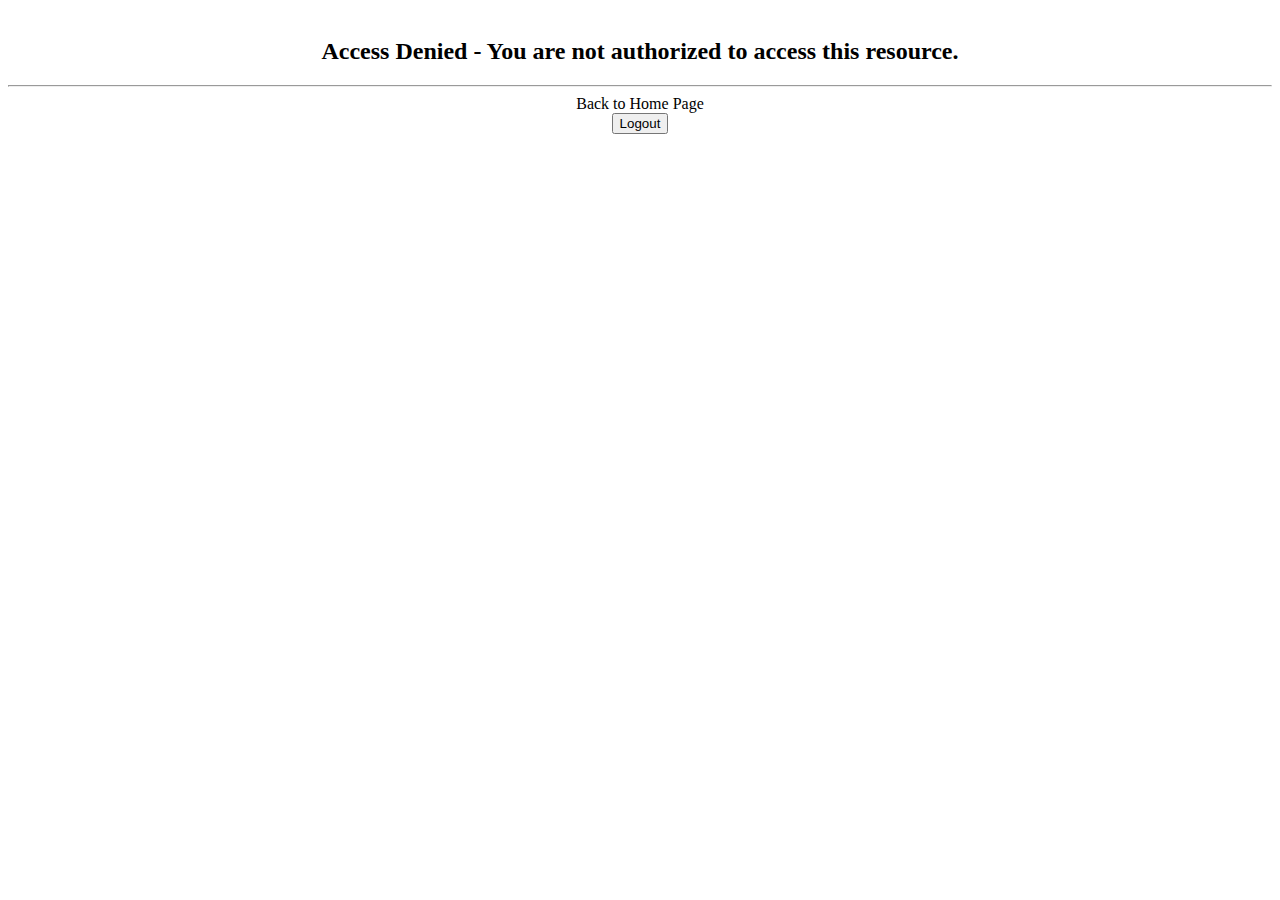
<file: src/main/resources/templates/access-denied.html>
<!DOCTYPE html>
<html xmlns:th="http://www.thymeleaf.org">

<head>
	<title>luv2code - Access Denied</title>
	<!-- Bootstrap CSS -->
    <link rel="stylesheet" href="https://stackpath.bootstrapcdn.com/bootstrap/4.2.1/css/bootstrap.min.css"
     integrity="sha384-GJzZqFGwb1QTTN6wy59ffF1BuGJpLSa9DkKMp0DgiMDm4iYMj70gZWKYbI706tWS" crossorigin="anonymous">
	
	<style>
		center{
			margin: 3% 0;
		}
	</style>
</head>

<body>

	<center>
	<h2>Access Denied - You are not authorized to access this resource.</h2>

	<hr>
	
	<a th:href="@{/}">Back to Home Page</a>
	<form action="#" th:action="@{/logout}" 
			   method="POST">
	
		<input type="submit" value="Logout" class="btn btn-outline-primary mt-2" />
	
	</form>
	</center>
</body>

</html>
</file>
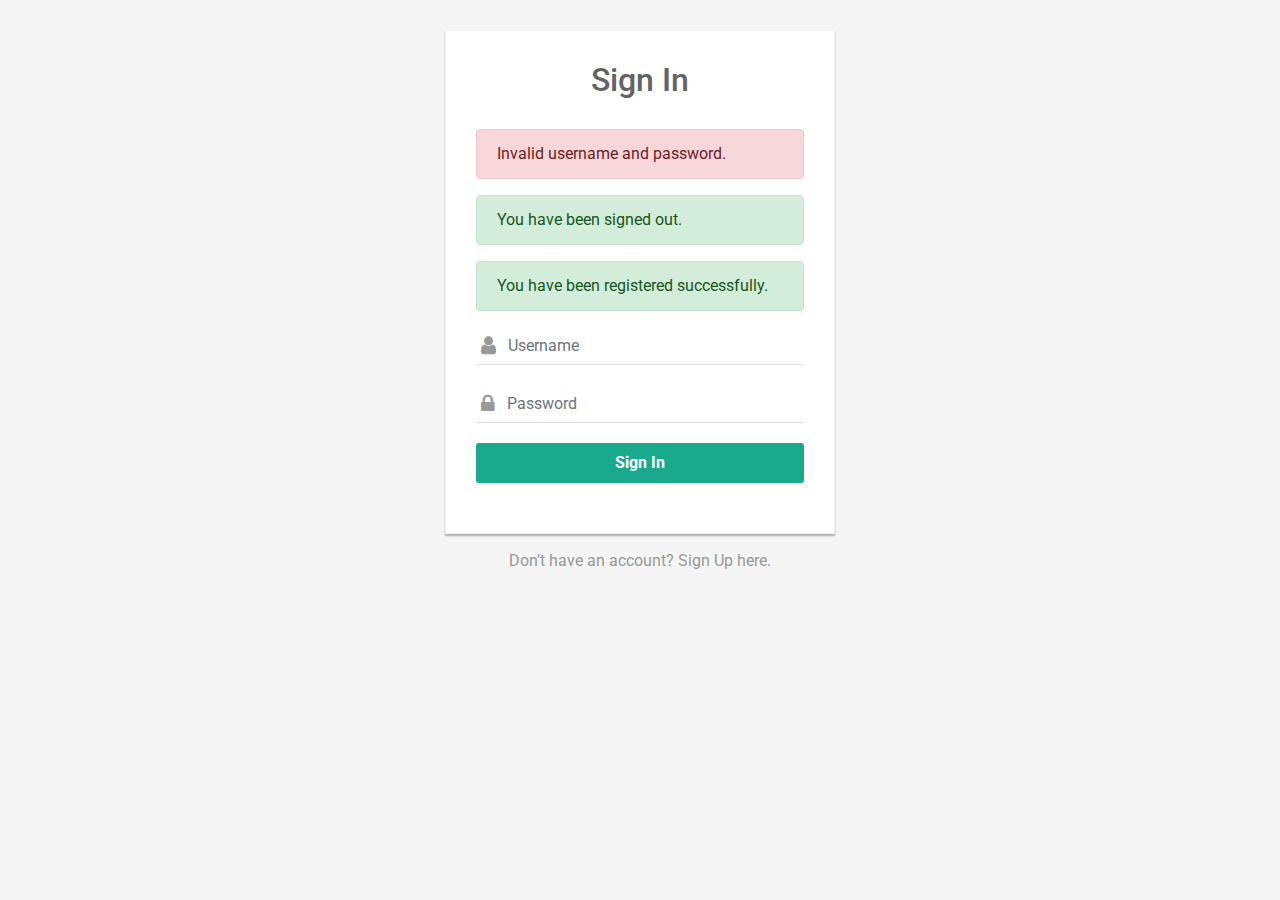
<file: src/main/resources/templates/login.html>
<!DOCTYPE html>
<html xmlns:th="http://www.thymeleaf.org">

<head>
<meta charset="utf-8">
<meta name="viewport" content="width=device-width, initial-scale=1, shrink-to-fit=no">
<title>Sign In</title>
<link rel="stylesheet" href="https://fonts.googleapis.com/css?family=Roboto:400,700">
<link rel="stylesheet" href="https://stackpath.bootstrapcdn.com/bootstrap/4.5.0/css/bootstrap.min.css">
<link rel="stylesheet" href="https://maxcdn.bootstrapcdn.com/font-awesome/4.7.0/css/font-awesome.min.css">
<script src="https://code.jquery.com/jquery-3.5.1.min.js"></script>
<script src="https://cdn.jsdelivr.net/npm/popper.js@1.16.0/dist/umd/popper.min.js"></script>
<script src="https://stackpath.bootstrapcdn.com/bootstrap/4.5.0/js/bootstrap.min.js"></script>
<style>
body {
	color: #999;
	background: #f5f5f5;
	font-family: 'Roboto', sans-serif;
}
.form-control, .form-control:focus, .input-group-addon {
	border-color: #e1e1e1;
	border-radius: 0;
}
.signup-form {
	width: 390px;
	margin: 0 auto;
	padding: 30px 0;
}
.signup-form h2 {
	color: #636363;
	margin: 0 0 15px;
	text-align: center;
}
.signup-form .lead {
	font-size: 14px;
	margin-bottom: 30px;
	text-align: center;
}
.signup-form form {		
	border-radius: 1px;
	margin-bottom: 15px;
	background: #fff;
	border: 1px solid #f3f3f3;
	box-shadow: 0px 2px 2px rgba(0, 0, 0, 0.3);
	padding: 30px;
}
.signup-form .form-group {
	margin-bottom: 20px;
}
.signup-form label {
	font-weight: normal;
	font-size: 13px;
}
.signup-form .form-control {
	min-height: 38px;
	box-shadow: none !important;
	border-width: 0 0 1px 0;
}	
.signup-form .input-group-addon {
	max-width: 42px;
	text-align: center;
	background: none;
	border-bottom: 1px solid #e1e1e1;
	padding-left: 5px;
}
.signup-form .btn, .signup-form .btn:active {        
	font-size: 16px;
	font-weight: bold;
	background: #19aa8d !important;
	border-radius: 3px;
	border: none;
	min-width: 140px;
}
.signup-form .btn:hover, .signup-form .btn:focus {
	background: #179b81 !important;
}
.signup-form a {
	color: #19aa8d;
	text-decoration: none;
}	
.signup-form a:hover {
	text-decoration: underline;
}
.signup-form .fa {
	font-size: 21px;
	position: relative;
	top: 8px;
}
.signup-form .fa-paper-plane {
	font-size: 17px;
}
.signup-form .fa-check {
	color: #fff;
	left: 9px;
	top: 18px;
	font-size: 7px;
	position: absolute;
}
</style>
</head>
<body>
<div class="signup-form">	
    <form th:action="@{/authenticateTheUser}"  method="POST">
		<h2>Sign In</h2>
		<p class="lead"></p>
		<div th:if="${param.error}">							
			<div class="alert alert-danger col-xs-offset-1 col-xs-10">
				Invalid username and password.
			</div>
		</div>
		
		<div th:if="${param.logout}">								            
			<div class="alert alert-success col-xs-offset-1 col-xs-10">
				You have been signed out.
			</div>								    
		</div>
		
		<div th:if="${param.register}">								            
			<div class="alert alert-success col-xs-offset-1 col-xs-10">
				You have been registered successfully.
			</div>								    
		</div>		
									
        <div class="form-group">
			<div class="input-group">
				<span class="input-group-addon"><i class="fa fa-user"></i></span>
				<input type="text" class="form-control" name="username" placeholder="Username" required="required">
			</div>
        </div>
		<div class="form-group">
			<div class="input-group">
				<span class="input-group-addon"><i class="fa fa-lock"></i></span>
				<input type="password" class="form-control" name="password" placeholder="Password" required="required">
			</div>
        </div>  
		<div class="form-group">
            <button type="submit" class="btn btn-primary btn-block btn-lg">Sign In</button>
        </div>
    </form>
    <div class="text-center">Don't have an account? <a th:href="@{/showMySignUpPage}">Sign Up here</a>.</div>
</div>
</body>
</html>
</file>
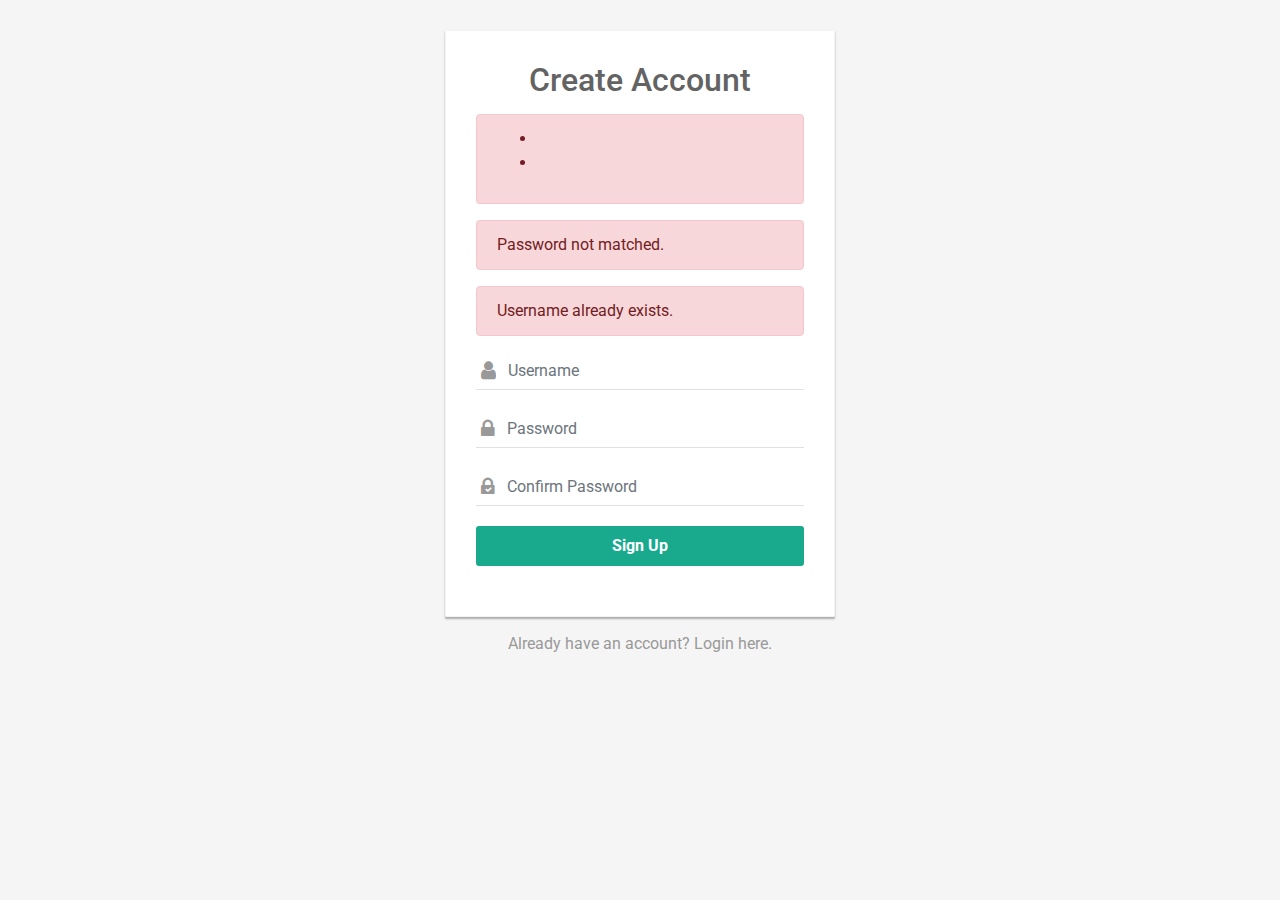
<file: src/main/resources/templates/signUp.html>
<!DOCTYPE html>
<html xmlns:th="http://www.thymeleaf.org">
<head>
<meta charset="utf-8">
<meta name="viewport" content="width=device-width, initial-scale=1, shrink-to-fit=no">
<title>Bootstrap Elegant Sign Up Form with Icons</title>
<link rel="stylesheet" href="https://fonts.googleapis.com/css?family=Roboto:400,700">
<link rel="stylesheet" href="https://stackpath.bootstrapcdn.com/bootstrap/4.5.0/css/bootstrap.min.css">
<link rel="stylesheet" href="https://maxcdn.bootstrapcdn.com/font-awesome/4.7.0/css/font-awesome.min.css">
<script src="https://code.jquery.com/jquery-3.5.1.min.js"></script>
<script src="https://cdn.jsdelivr.net/npm/popper.js@1.16.0/dist/umd/popper.min.js"></script>
<script src="https://stackpath.bootstrapcdn.com/bootstrap/4.5.0/js/bootstrap.min.js"></script>
<style>
body {
	color: #999;
	background: #f5f5f5;
	font-family: 'Roboto', sans-serif;
}
.form-control, .form-control:focus, .input-group-addon {
	border-color: #e1e1e1;
	border-radius: 0;
}
.signup-form {
	width: 390px;
	margin: 0 auto;
	padding: 30px 0;
}
.signup-form h2 {
	color: #636363;
	margin: 0 0 15px;
	text-align: center;
}
.signup-form .lead {
	font-size: 14px;
	margin-bottom: 30px;
	text-align: center;
}
.signup-form form {		
	border-radius: 1px;
	margin-bottom: 15px;
	background: #fff;
	border: 1px solid #f3f3f3;
	box-shadow: 0px 2px 2px rgba(0, 0, 0, 0.3);
	padding: 30px;
}
.signup-form .form-group {
	margin-bottom: 20px;
}
.signup-form label {
	font-weight: normal;
	font-size: 13px;
}
.signup-form .form-control {
	min-height: 38px;
	box-shadow: none !important;
	border-width: 0 0 1px 0;
}	
.signup-form .input-group-addon {
	max-width: 42px;
	text-align: center;
	background: none;
	border-bottom: 1px solid #e1e1e1;
	padding-left: 5px;
}
.signup-form .btn, .signup-form .btn:active {        
	font-size: 16px;
	font-weight: bold;
	background: #19aa8d !important;
	border-radius: 3px;
	border: none;
	min-width: 140px;
}
.signup-form .btn:hover, .signup-form .btn:focus {
	background: #179b81 !important;
}
.signup-form a {
	color: #19aa8d;
	text-decoration: none;
}	
.signup-form a:hover {
	text-decoration: underline;
}
.signup-form .fa {
	font-size: 21px;
	position: relative;
	top: 8px;
}
.signup-form .fa-paper-plane {
	font-size: 17px;
}
.signup-form .fa-check {
	color: #fff;
	left: 9px;
	top: 18px;
	font-size: 7px;
	position: absolute;
}
</style>
</head>
<body>
<div class="signup-form">	
	<form action="#" th:action="@{/saveSignUp}"
						 th:object="${userdetails}" method="POST">
		<h2>Create Account</h2>
		<div th:if="${#fields.hasErrors('password') || #fields.hasErrors('username')}" >							
			<div class="alert alert-danger col-xs-offset-1 col-xs-10">
			<ul>
				<li th:if="${#fields.hasErrors('username')}" th:errors="*{username}"></li>
				<li th:if="${#fields.hasErrors('password')}" th:errors="*{password}"></li>
			</ul>				
			</div>
		</div>
		<div th:if="${param.missmatch}">								            
			<div class="alert alert-danger col-xs-offset-1 col-xs-10">
				Password not matched.
			</div>								    
		</div>
        <div th:if="${param.userexists}">
            <div class="alert alert-danger col-xs-offset-1 col-xs-10">
                Username already exists.
            </div>
        </div>
        <div class="form-group">
			<div class="input-group">
				<span class="input-group-addon"><i class="fa fa-user"></i></span>
				<input type="text" class="form-control" th:field="*{username}"
				 placeholder="Username" required="required">
				 
			</div>
        </div>
		    <div class="form-group">
			<div class="input-group">
				<span class="input-group-addon"><i class="fa fa-lock"></i></span>
				<input type="password" class="form-control" th:field="*{password}"
					 placeholder="Password" required="required">
				 
			</div>
        </div>
		<div class="form-group">
			<div class="input-group">
				<span class="input-group-addon">
					<i class="fa fa-lock"></i>
					<i class="fa fa-check"></i>
				</span>
				<input type="password" class="form-control" name="confirm_password"
				 th:field="*{confirmpassword}" placeholder="Confirm Password" required="required">
				 <i style="display:inline;" th:if="${#fields.hasErrors('confirmpassword')}" th:errors="*{confirmpassword}"></i>
			</div>
        </div>
		<div class="form-group">
            <button type="submit" class="btn btn-primary btn-block btn-lg">Sign Up</button>
        </div>
	 </form>
	<div class="text-center">Already have an account? <a th:href="@{/showMyLoginPage}">Login here</a>.</div>
</div>
</body>
</html>
</file>
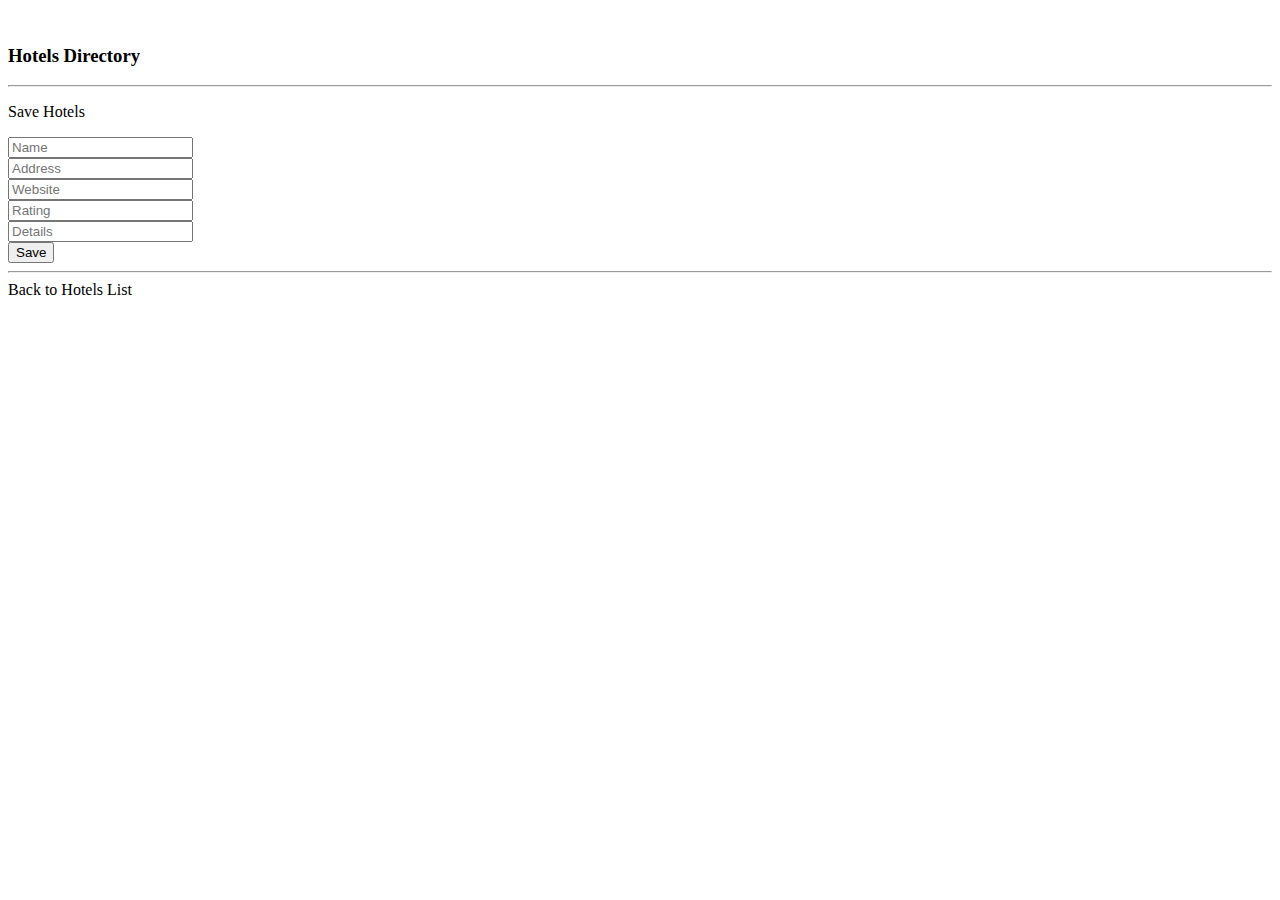
<file: src/main/resources/templates/hotels/hotels-form.html>
<!DOCTYPE HTML>
<html lang="en" xmlns:th="http://www.thymeleaf.org">

<head>
    <!-- Required meta tags -->
    <meta charset="utf-8">
    <meta name="viewport" content="width=device-width, initial-scale=1, shrink-to-fit=no">

    <!-- Bootstrap CSS -->
    <link rel="stylesheet" href="https://stackpath.bootstrapcdn.com/bootstrap/4.2.1/css/bootstrap.min.css"
     integrity="sha384-GJzZqFGwb1QTTN6wy59ffF1BuGJpLSa9DkKMp0DgiMDm4iYMj70gZWKYbI706tWS" crossorigin="anonymous">

	<title>Save Hotels</title>
	<style>
		i{
			color:red;
		}		
	</style>
</head>

<body>

	<br>
	
	<div class="container">
	
		<h3>Hotels Directory</h3>
		<hr>
		
		<p class="h4 mb-4">Save Hotels</p>
	
		<form action="#" th:action="@{/hotels/save}"
						 th:object="${hotels}" method="POST">
			<input  type="hidden" th:field="*{id}">
				<div>
				<input style="display:inline;" type="text" th:field="*{name}"
						class="form-control mb-4 col-4" placeholder="Name">
					<i style="display:inline;" th:if="${#fields.hasErrors('name')}" th:errors="*{name}"></i>
				</div>
				<div>
				<input style="display:inline;" type="text" th:field="*{city}"
						class="form-control mb-4 col-4" placeholder="Address">
					<i style="display:inline;" th:if="${#fields.hasErrors('city')}" th:errors="*{city}"></i>
				</div>
				<div>		
				<input style="display:inline;" type="text" th:field="*{website}"
						class="form-control mb-4 col-4" placeholder="Website">
						<i style="display:inline;" th:if="${#fields.hasErrors('website')}" th:errors="*{website}"></i>
				</div>
				<div>		
				<input style="display:inline;" type="text" th:field="*{rating}"
						class="form-control mb-4 col-4" placeholder="Rating">
						<i style="display:inline;" th:if="${#fields.hasErrors('rating')}" th:errors="*{rating}"></i>
				</div>
				<div>
				<input style="display:inline; " type="text" th:field="*{details}"
						class="form-control mb-4 col-4" placeholder="Details">
					<i style="display:inline;" th:if="${#fields.hasErrors('details')}" th:errors="*{details}"></i>
				</div>
			<button  type="submit" class="btn btn-info col-2">Save</button>
			
		</form>
	
		<hr>
		<a th:href="@{/hotels/list}">Back to Hotels List</a>
		
	</div>
</body>

</html>
</file>
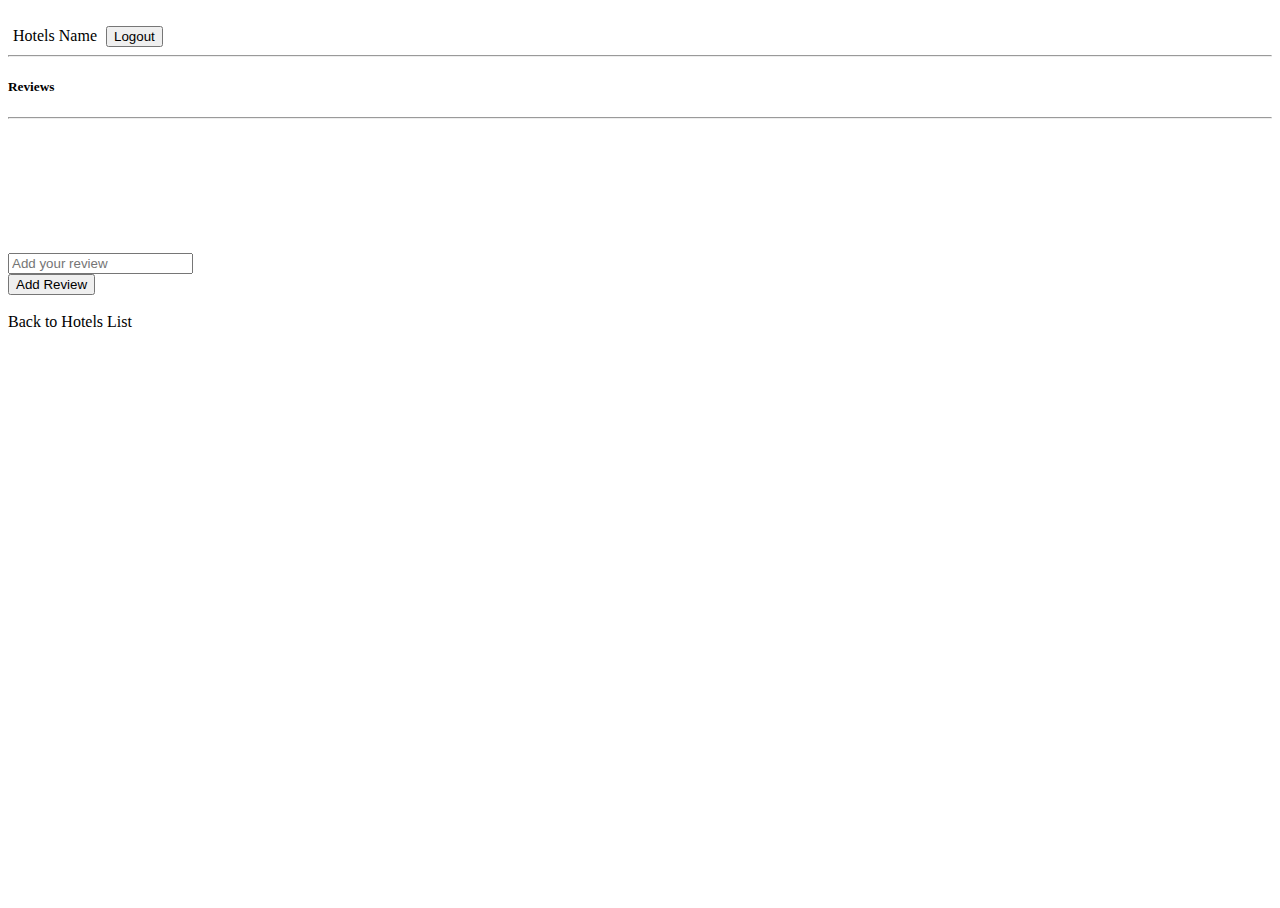
<file: src/main/resources/templates/hotels/list-reviews.html>
<!DOCTYPE HTML>
<html lang="en" 
		xmlns:th="http://www.thymeleaf.org"
		xmlns:sec="http://www.thymeleaf.org/thymeleaf-extras-springsecurity5">

<head>
    <!-- Required meta tags -->
    <meta charset="utf-8">
    <meta name="viewport" content="width=device-width, initial-scale=1, shrink-to-fit=no">

    <!-- Bootstrap CSS -->
    <link rel="stylesheet" href="https://stackpath.bootstrapcdn.com/bootstrap/4.2.1/css/bootstrap.min.css"
     integrity="sha384-GJzZqFGwb1QTTN6wy59ffF1BuGJpLSa9DkKMp0DgiMDm4iYMj70gZWKYbI706tWS" crossorigin="anonymous">

	<link rel="stylesheet" th:href="@{/css/style.css}">
	
	<title>Hotels Reviews</title>
	<style>		
		body, html {
		  height: 100%;
		}
		p{
			padding:5px;
		}
	</style>
</head>

<body>
<br>
<div class="container bg">

	<div class="h3">
		<form style="display:inline;" action="#" th:action="@{/logout}" 
			   method="POST">
			   <p class="h3" th:text="*{name}" style="display:inline">Hotels Name</p>
			<input type="submit" value="Logout" class="btn btn-outline-primary mt-2 float-right" />		
		</form>
		<br>
	</div>
	<hr>
	<h5>Reviews</h5>
	<hr>
		<div style="padding:20px;" th:each="tempReview : ${reviews}">			
			<div class="h5 reviewBy"><p th:text="${tempReview.username}" /></div>
			<div class="content border-box"><p th:text="${tempReview.feedback}" /></div>					
		</div>
		<br>
		<!--<div sec:authorize="hasAnyRole('ROLE_INSPECTOR')"> -->
		<div  class="my-review">
		<form action="#" th:action="@{/hotels/addReview}"
				th:object="${review}" method="POST">
			<input  type="hidden" th:field="*{id}">					
			<input  type="hidden" th:field="*{username}">
			<input  type="hidden" th:field="*{hotels_id}">
			<div>
			<input type="text" th:field="*{feedback}"
					class="form-control mb-4 col-4" placeholder="Add your review">
			</div>				
			<button  type="submit" class="btn btn-info col-2">Add Review</button>
		</form>
		
		<br>
		<a th:href="@{/hotels/list}">Back to Hotels List</a>
		<br>
		
		</div>
	
	
	<br>
	
</div>
	
</body>
</html>
</file>
